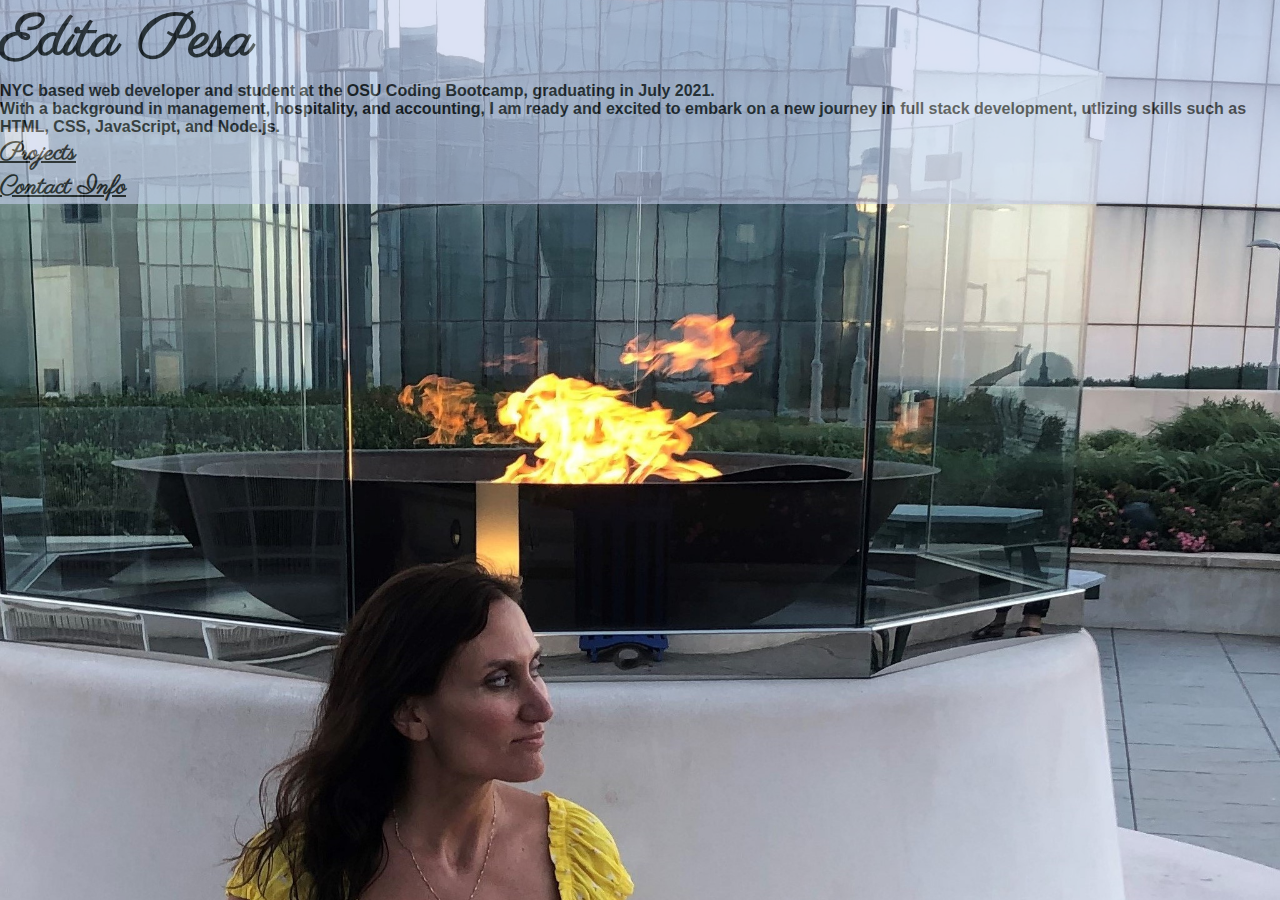
<file: index.html>
<!DOCTYPE html>
<html lang="en">
<head>
    <meta charset="UTF-8">
    <meta name="viewport" content="width=device-width, initial-scale=1.0">
    <title>Edita Pesa Portfolio</title>
    <link href="https://cdn.jsdelivr.net/npm/bootstrap@5.0.0-beta3/dist/css/bootstrap.min.css" rel="stylesheet" integrity="sha384-eOJMYsd53ii+scO/bJGFsiCZc+5NDVN2yr8+0RDqr0Ql0h+rP48ckxlpbzKgwra6" crossorigin="anonymous">
    <link rel="preconnect" href="https://fonts.gstatic.com">
    <link href="https://fonts.googleapis.com/css2?family=Allura&family=Great+Vibes&family=Parisienne&display=swap" rel="stylesheet">
    <link rel="stylesheet" href="assets/style.css"/>
</head>

<body>
    <div class="jumbotron jumbotron-fluid custom-jumbotron pt-5">
            
        <div class="transbox text-center rounded">
            <h1 class="card-title text-center pt-3">Edita Pesa</h1>
            <p>NYC based web developer and student at the OSU Coding Bootcamp, graduating in July 2021.<br>
                With a background in management, hospitality, and accounting, I am ready and excited to embark on a new journey in full stack development, utlizing skills such as HTML, CSS, JavaScript, and Node.js.</p>
            <div class="row pb-2">
                <div class="col"> <a class='nav-link text-dark' href="projects.html">Projects</a> </div>
                <div class="col"> <a class='nav-link text-dark' href="contact-info.html">Contact Info</a> </div>
            </div>      
        </div>
    </div>
    
</body>
</html>
</file>
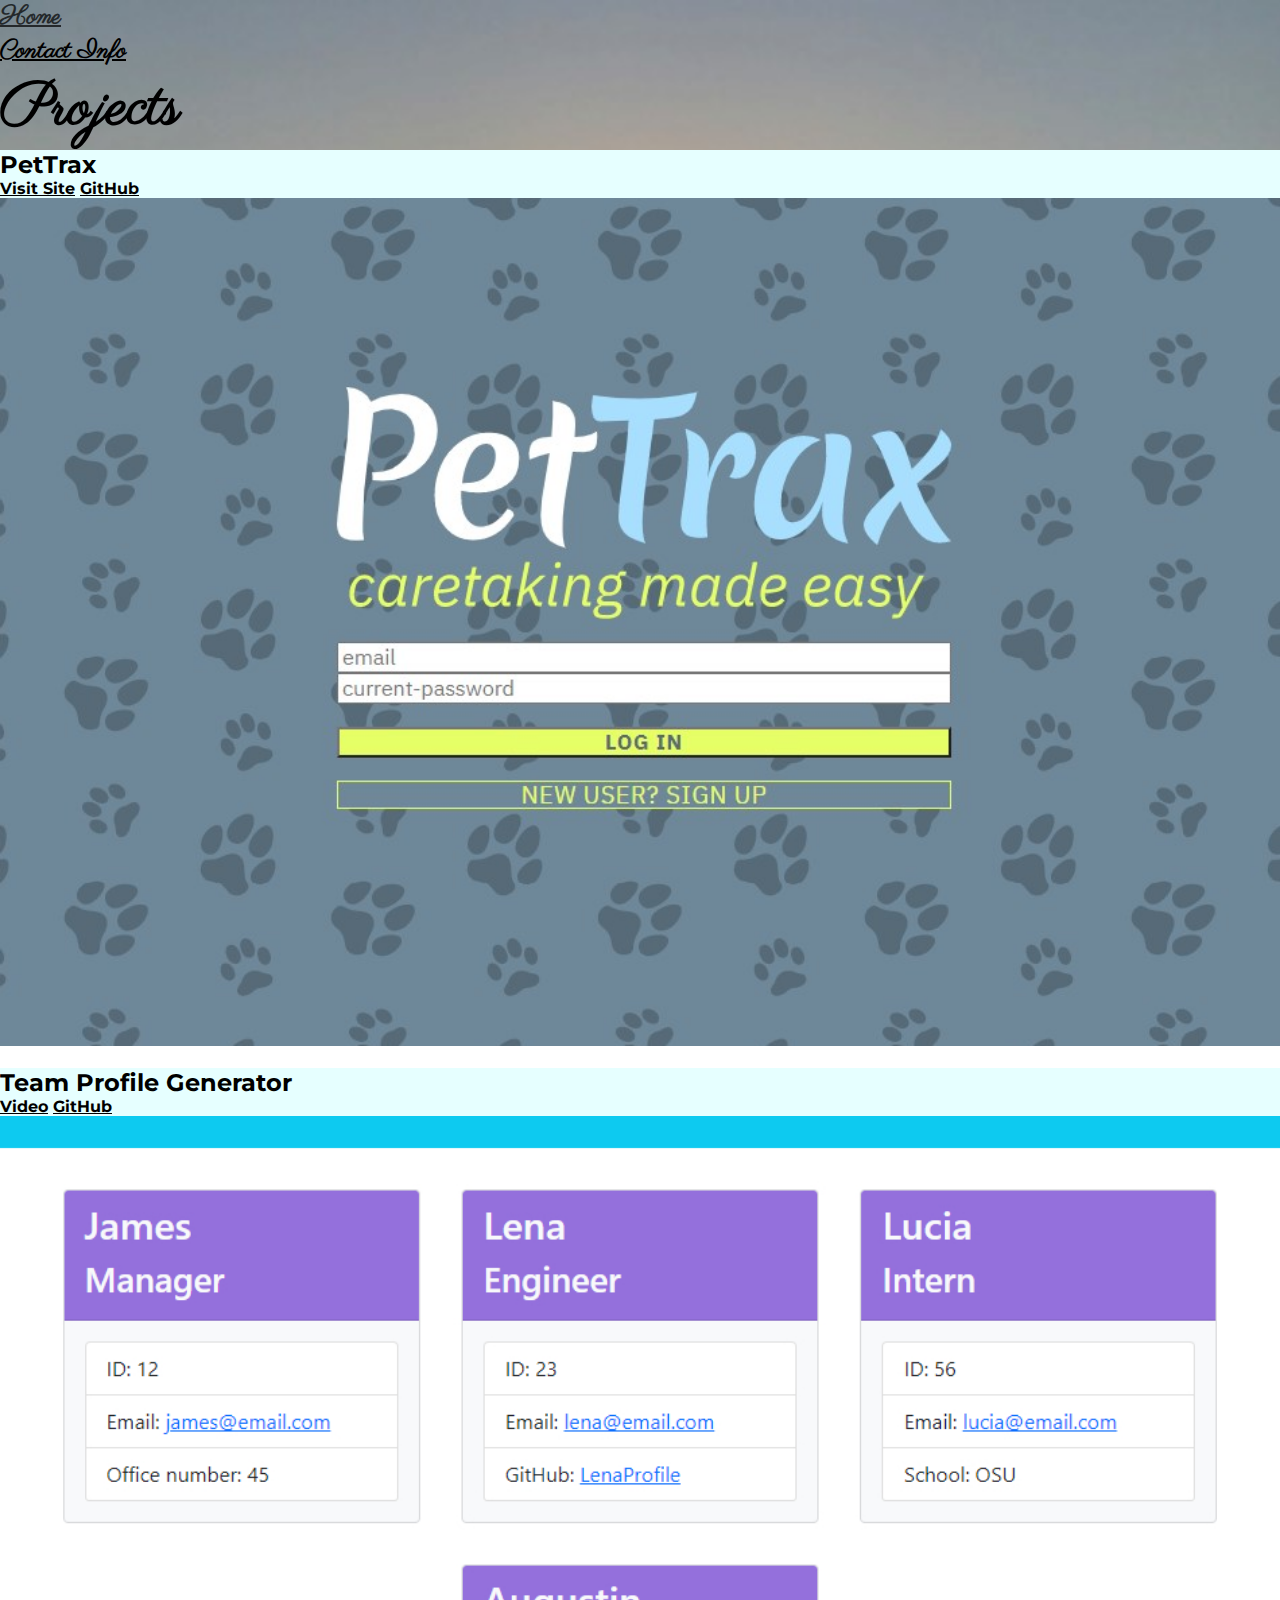
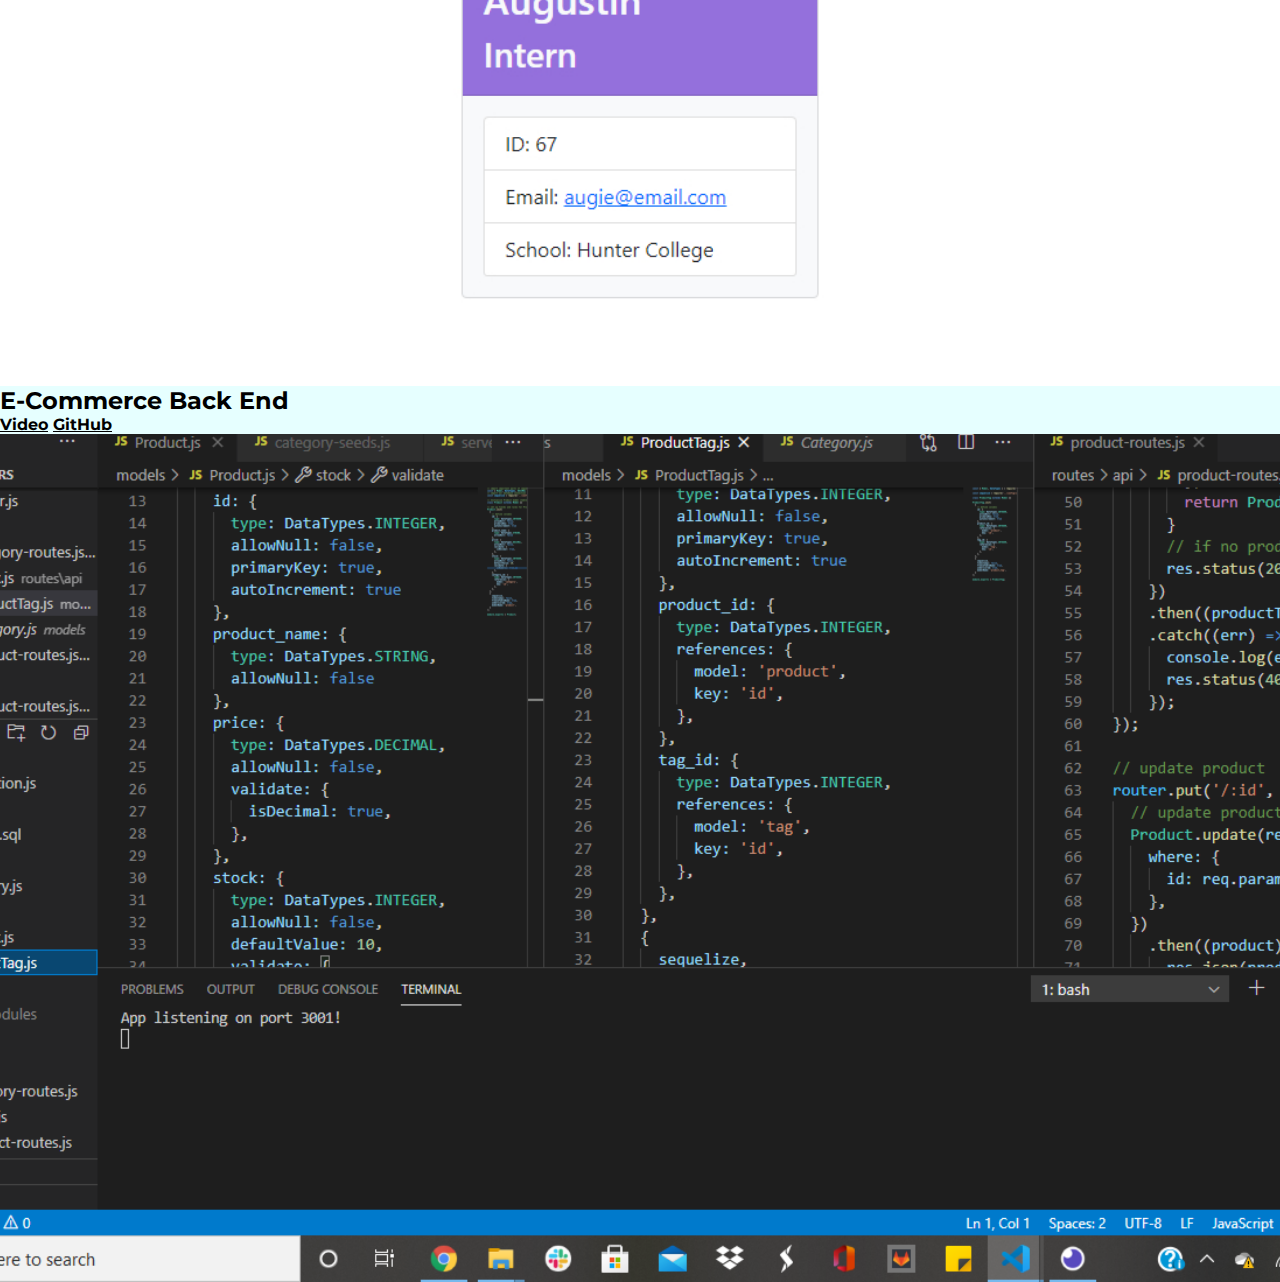
<file: projects.html>
<!DOCTYPE html>
<html lang="en">
<head>
    <meta charset="UTF-8">
    <meta name="viewport" content="width=device-width, initial-scale=1.0">
    <title>Edita Pesa Portfolio</title>
    <link href="https://cdn.jsdelivr.net/npm/bootstrap@5.0.0-beta3/dist/css/bootstrap.min.css" rel="stylesheet" integrity="sha384-eOJMYsd53ii+scO/bJGFsiCZc+5NDVN2yr8+0RDqr0Ql0h+rP48ckxlpbzKgwra6" crossorigin="anonymous">
    <link rel="preconnect" href="https://fonts.gstatic.com">
    <link href="https://fonts.googleapis.com/css2?family=Montserrat:ital,wght@0,200;1,300&family=Parisienne&display=swap" rel="stylesheet">
    <link rel="stylesheet" href="assets/style.css"/>
</head>

<body class="projects">

    <nav class="row pt-3">
        <div class="col"> <a class='nav-link text-dark text-center' href="index.html">Home</a> </div>
        <div class="col"> <a class='nav-link text-dark text-center' href="contact-info.html">Contact Info</a> </div>
    </nav>  

    <div class="container  pb-3">
        <h1 class="text-center p-3">Projects</h1>
            <div class="card" id="pettrax">
                <div class="card-header w-50">
                    <h2 class="card-title ">PetTrax</h2>           
                    <a class='card-link text-dark' href="https://secret-coast-15963.herokuapp.com/" target="_blank">Visit Site</a>
                    <a class='card-link text-dark' href="https://github.com/editapesa/pettrax" target="_blank">GitHub</a>
                </div>
            </div>           
            <br>
            <div class="card" id="team-prof-gen">
                <div class="card-header w-75">
                    <h2 class="card-title">Team Profile Generator</h2>
                    <a class='card-link text-dark' href="https://drive.google.com/file/d/1Ab3fmLygTmuAyEK7RDL5O478GgmWqQH2/view" target="_blank">Video</a>
                    <a class='card-link text-dark' href="https://github.com/editapesa/Team-Profile-Generator" target="_blank">GitHub</a>
                </div>         
            </div>
            <br>
            <div class="card" id="e-comm-bkend">
                <div class="card-header w-75">
                    <h2 class="card-title">E-Commerce Back End</h2>                
                    <a class='card-link text-dark' href='https://drive.google.com/file/d/1q7nGn7sYzEnJeMJxrVhVoIh-uKIUyeDJ/view' target="_blank">Video</a>
                    <a class='card-link text-dark' href='https://github.com/editapesa/E-Commerce-Back-End' target="_blank">GitHub</a>
                </div>
            </div>          
    </div>

</body>
</html>
</file>
<file: assets/style.css>
* {
    margin: 0;
    padding: 0;
    box-sizing: border-box;
  }

:root {
    --lite-green: #e6ffff;
    --sea-green: #00cccc;
    --cream: #ffe4cf;
    font-family: 'Montserrat', sans-serif;
    font-family: 'Parisienne', cursive;
}

body {
    background: url("../assets/images/yellow\ dress3.jpg") no-repeat center center fixed;
    background-size: cover;
    }

.nav-link {
    font-family: 'Parisienne';
    font-size: 25px;
    font-weight: bold;
}

.nav-link:hover {
    opacity: .7;
}

h1 {
    font-size: 60px;
    font-family: 'Parisienne';
    font-weight: bold;
}

a {
    color:black;
}
 
div.transbox {
    background-color: rgb(197, 208, 238);
    opacity: 0.6;
    font-weight: bold;
}

p {
    font-size: medium;
    font-family: 'Montserrat', sans-serif;
}

.contact-info {
    /* background: url("./images/sunset\ pic.jpg") no-repeat center center fixed; */
    background: url("./images/sky-pic.jpg") no-repeat center center fixed;
    background-size: cover;
    font-family: 'Montserrat', sans-serif;
    font-weight: bold;
    }

.contact-me {
    font-size: 25px;  
    }

.projects {
    /* background: url("./images/sky-pic.jpg") no-repeat center center fixed; */
    background: url("./images/sunset\ pic.jpg") no-repeat center center fixed;
    background-size: cover;
    }

.card-header {
    background-color: var(--lite-green);
    font-weight: bold;
    font-family: 'Montserrat', sans-serif;
}

.card-title {
    font-weight: bold;
}

#pettrax {
    background: url("./images/pettrax-pic.jpg") no-repeat center;
    background-size: cover;
    height: 70vw;
    }

#team-prof-gen {
    background: url("./images/team-prof-gen-pic.jpg") no-repeat center;
    background-size: cover;
    height: 70vw;
    }

#e-comm-bkend {
    background: url("./images/e-comm-backend-pic.png") no-repeat center;
    background-size: cover;
    height: 70vw;
    }





 
/* @media screen and (max-width: 800px) {
    body {
      width: 100%;
    }
}
    
@media screen and (max-width: 800px) {
    body {
        flex-direction: column;
    }
}  */
</file>
